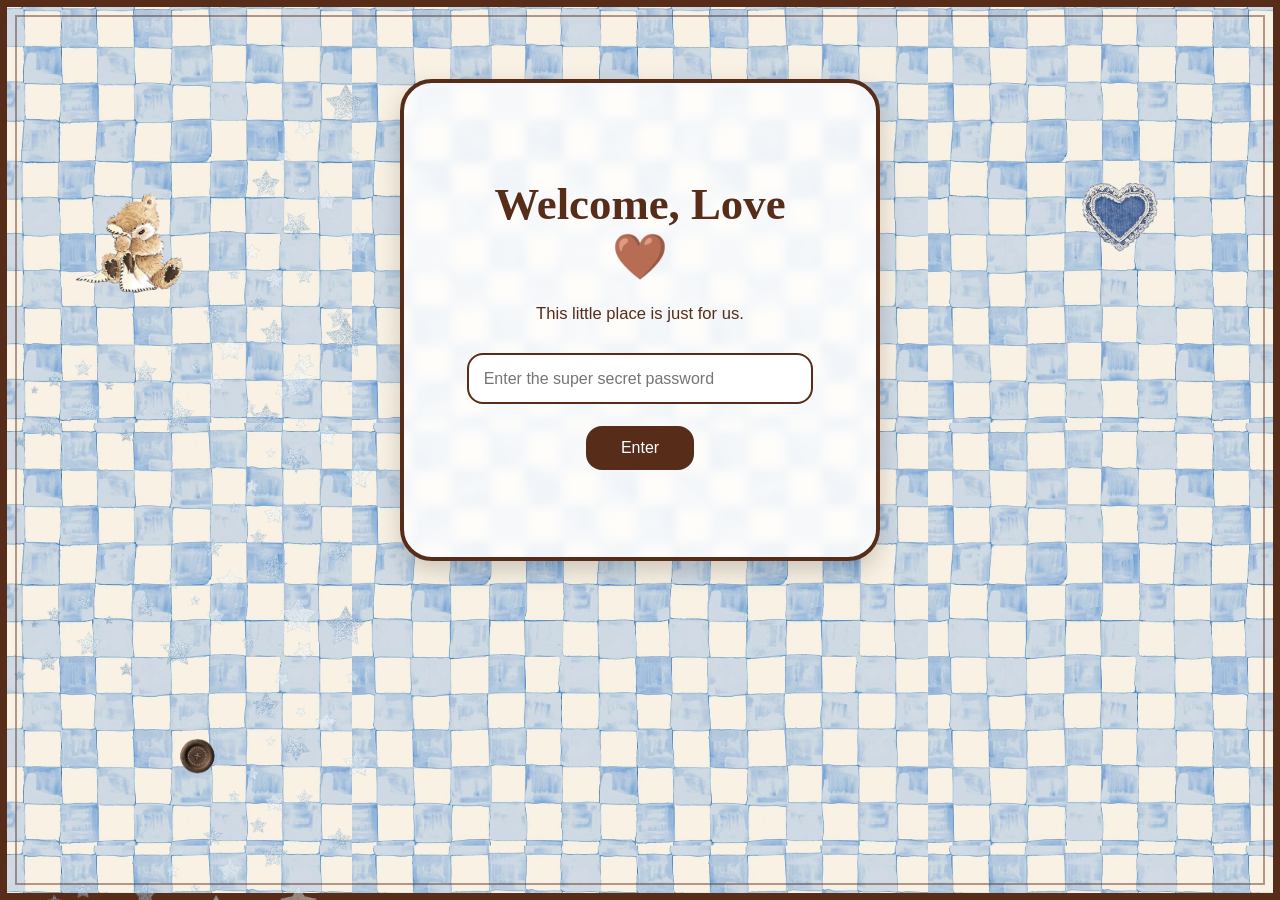
<file: index.html>
<!DOCTYPE html>
<html lang="en">

<head>

    <meta charset="UTF-8">
    <meta name="viewport" content="width=device-width, initial-scale=1.0">

    <title>Welcome ❤️</title>

    <link rel="stylesheet" href="style.css">

</head>

<body class="login-page">
<img src="images/bear w blanket.png" class="bear">
<img src="images/lace heart.png" class="lace-heart">
<img src="images/button brown.png" class="button-brown">

<div class="star-strip">
    <img src="images/stars.png">
    <img src="images/stars.png">
    <img src="images/stars.png">
</div>
<div class="login-container">

    <h1>Welcome, Love 🤎</h1>

    <p>
        This little place is just for us.
    </p>

    <input
        type="password"
        id="password"
        placeholder="Enter the super secret password">

    <button onclick="checkPassword()">
        Enter
    </button>

    <p id="error"></p>

</div>

<script src="login.js"></script>

</body>

</html>
</file>
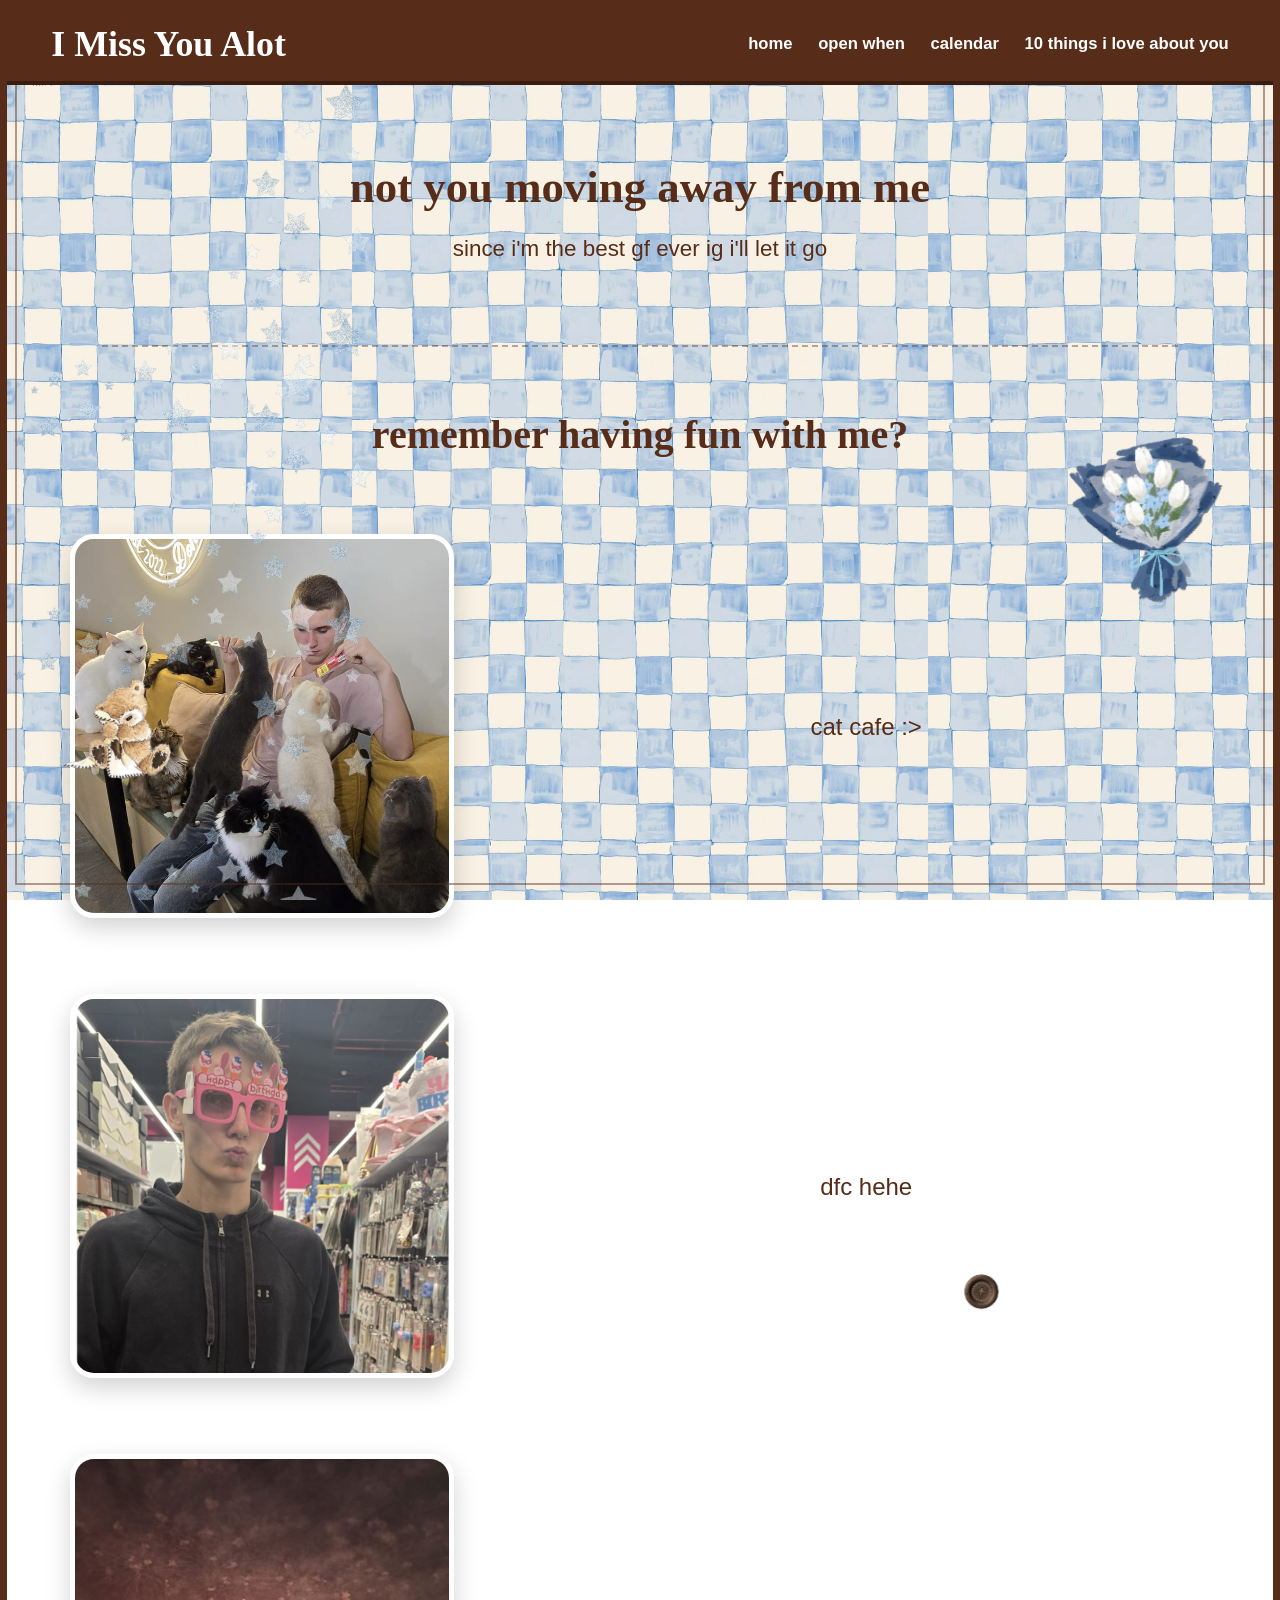
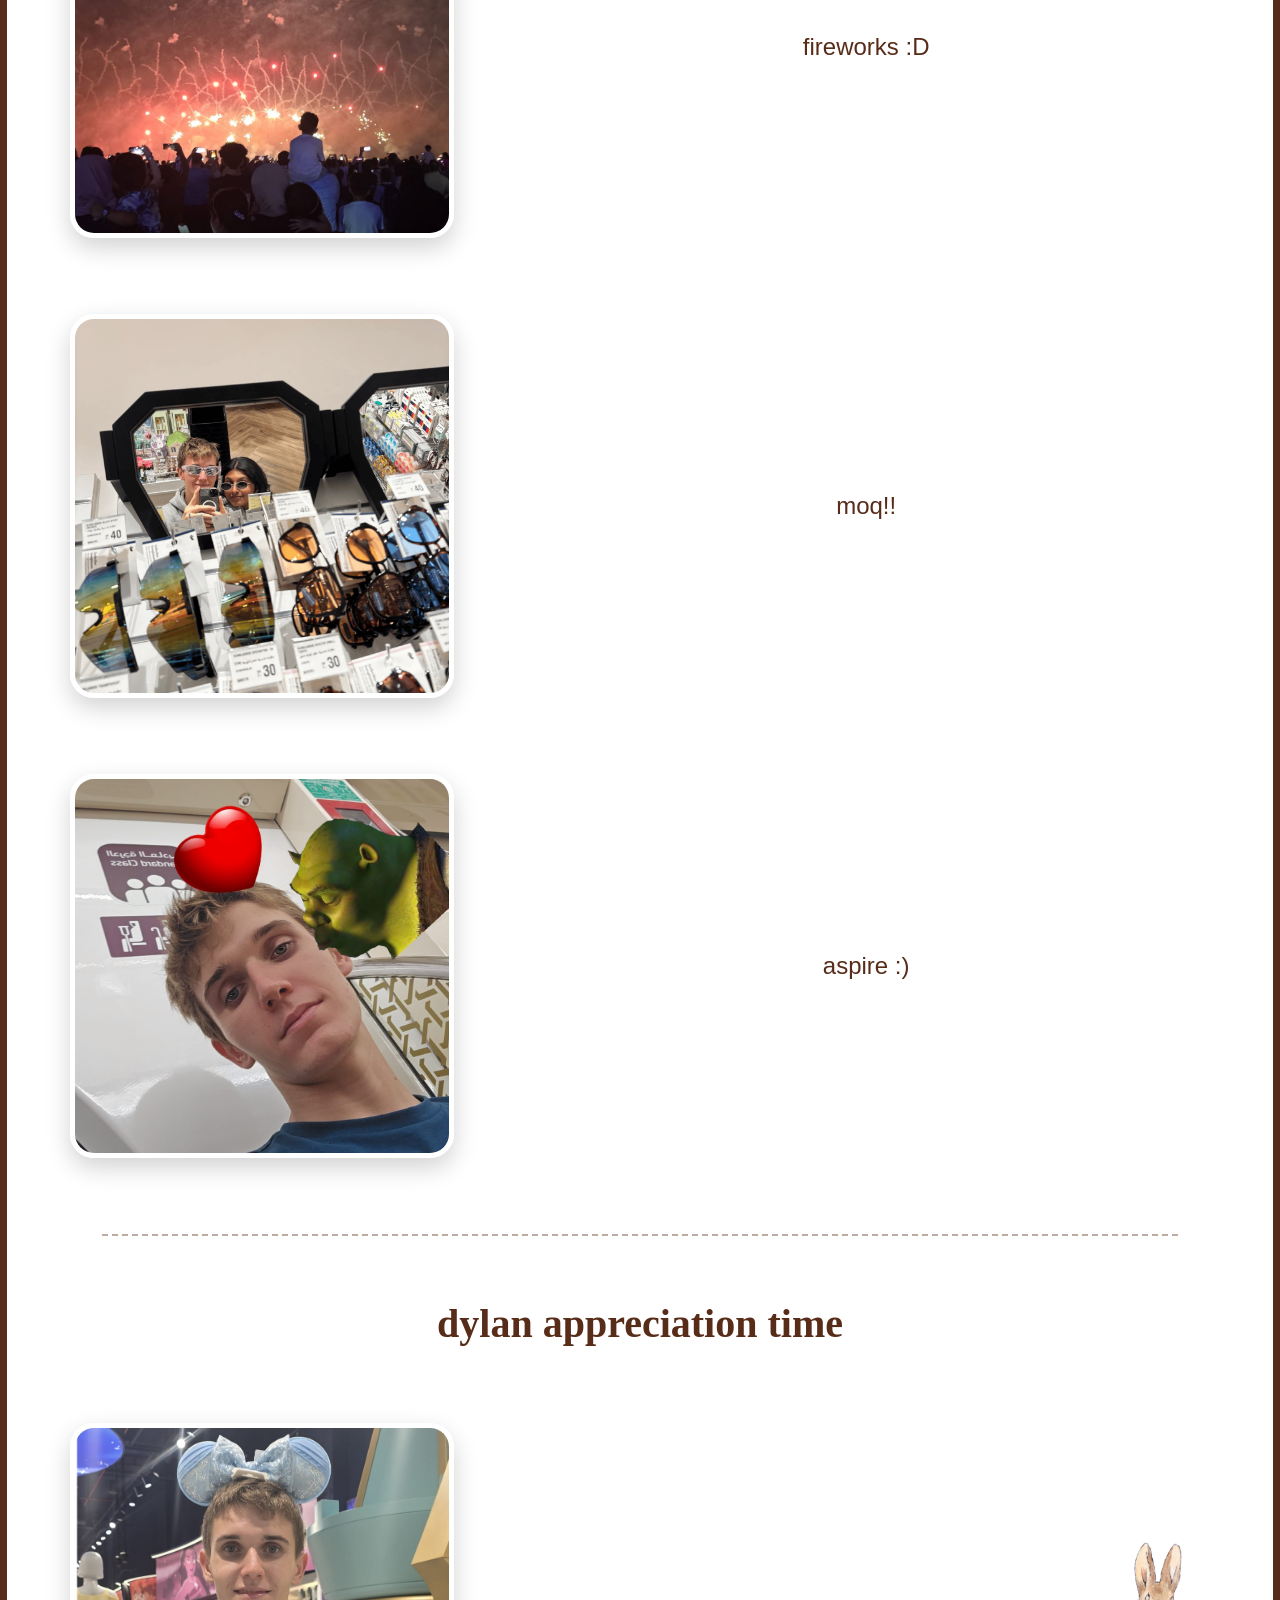
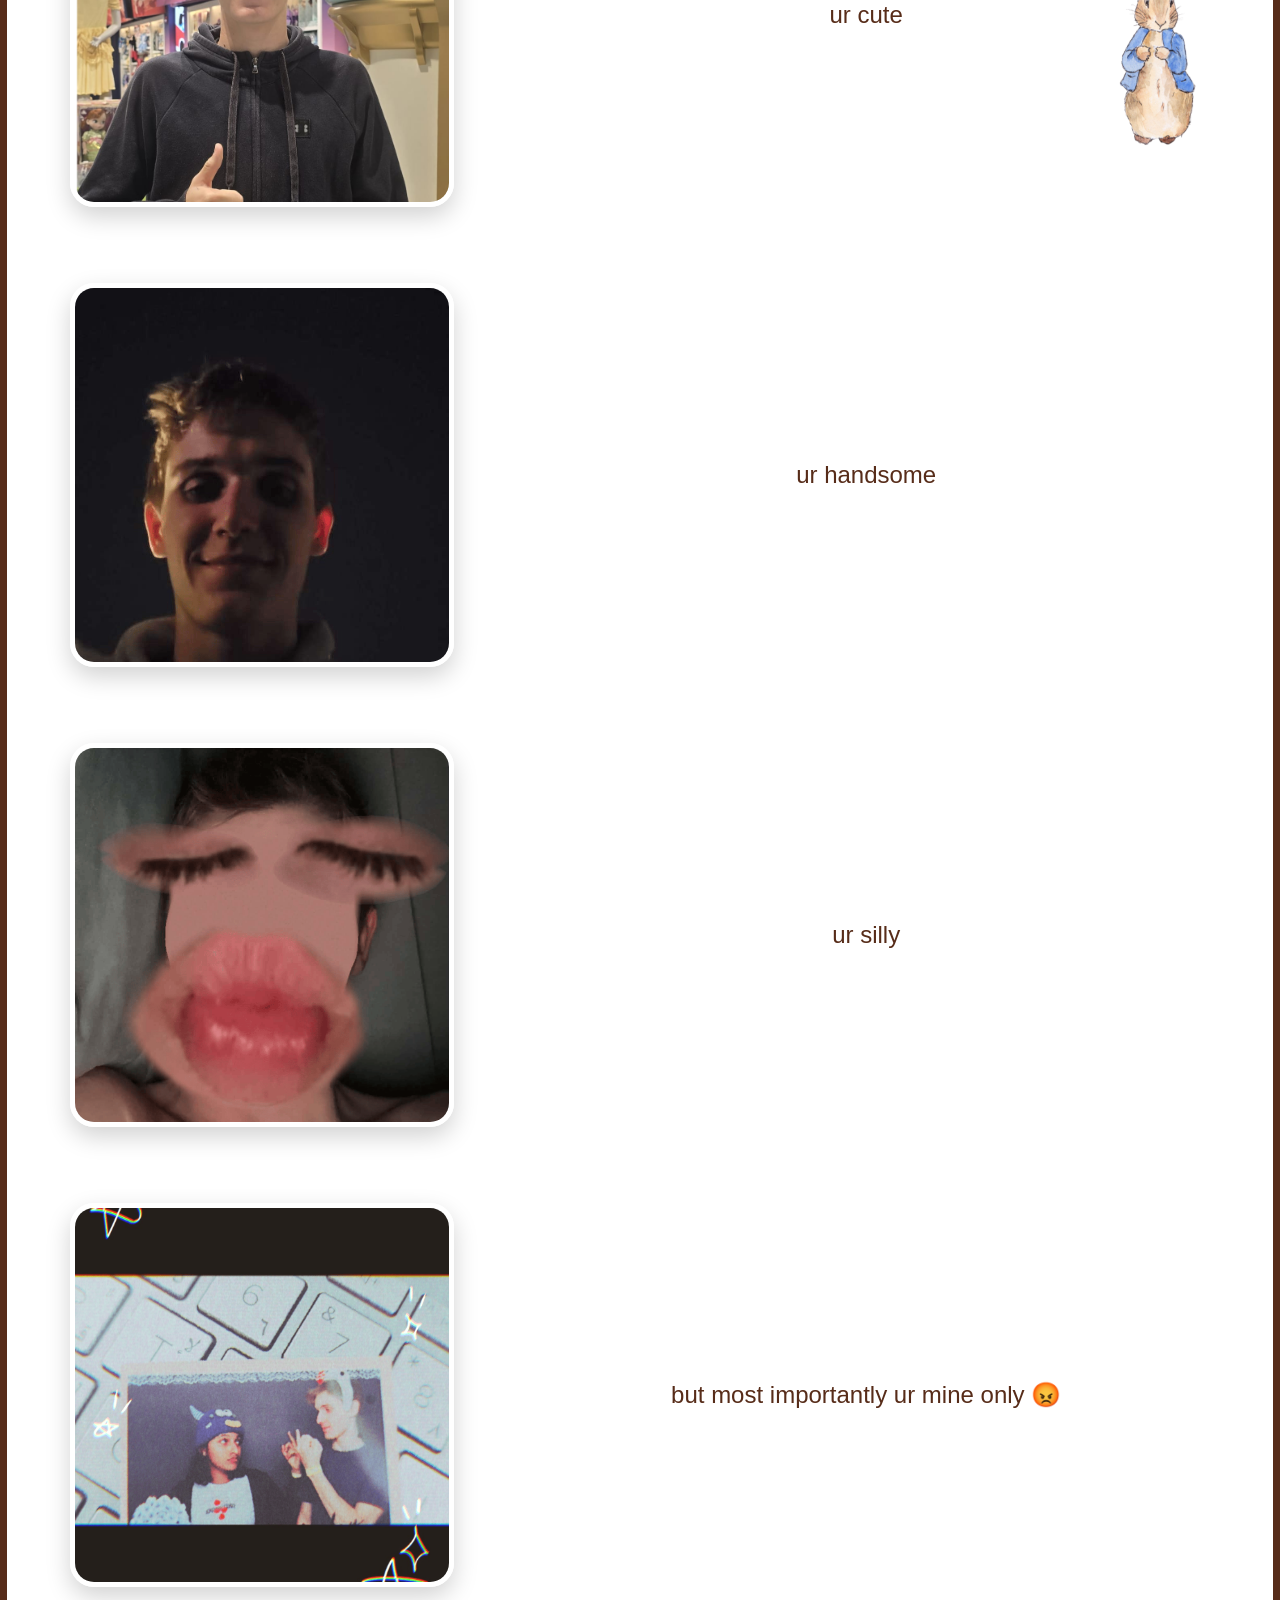
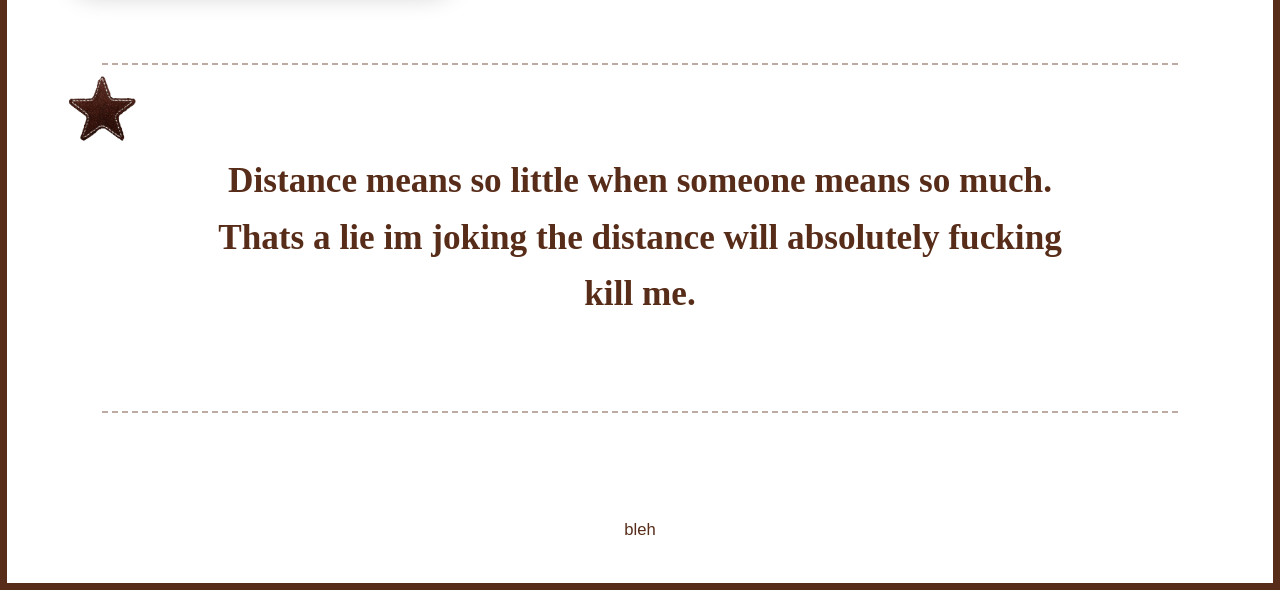
<file: home.html>
<!DOCTYPE html>
<html lang="en">

<head>

    <meta charset="UTF-8">
    <meta name="viewport" content="width=device-width, initial-scale=1.0">

    <title>I Miss You Alot</title>

    <link rel="stylesheet" href="style.css">

</head>

<body class="home-page">
<img src="images/bear w blanket.png" class="bear">
<img src="images/bunny.png" class="bunny">
<img src="images/boquet.png" class="bouquet">
<img src="images/button brown.png" class="button-brown">
<img src="images/cat stamp.png" class="cat-stamp">
<img src="images/star brown.png" class="star-brown">

<div class="star-strip">
    <img src="images/stars.png">
    <img src="images/stars.png">
    <img src="images/stars.png">
</div>
    <!-- Navigation Bar -->

    <nav>

        <h1>I Miss You Alot</h1>

        <ul>

            <li><a href="home.html">home</a></li>
            <li><a href="openwhen.html">open when</a></li>
            <li><a href="calendar.html">calendar</a></li>
            <li><a href="ily.html">10 things i love about you</a></li>

        </ul>

    </nav>

    <!-- Hero Section -->

    <section class="hero">

        <h2>not you moving away from me</h2>

        <p>
            since i'm the best gf ever ig i'll let it go
        </p>

    </section>

    <hr>

    <!-- Our Memories -->

    <section>

        <h2 class="section-title">remember having fun with me?</h2>

        <div class="memory right">

            <div class="memory-text">
                <p>cat cafe :></p>
            </div>

            <img src="images/catcafe.png" alt="Cat Cafe" class="hero-photo">

        </div>

        <div class="memory left">

            <img src="images/dfc.png" alt="DFC" class="hero-photo">

            <div class="memory-text">
                <p>dfc hehe</p>
            </div>

        </div>

        <div class="memory right">

            <div class="memory-text">
                <p>fireworks :D</p>
            </div>

            <img src="images/fireworks.png" alt="Fireworks" class="hero-photo">

        </div>

        <div class="memory left">

            <img src="images/moq.png" alt="MOQ" class="hero-photo">

            <div class="memory-text">
                <p>moq!!</p>
            </div>

        </div>

        <div class="memory right">

            <div class="memory-text">
                <p>aspire :)</p>
            </div>

            <img src="images/aspire.png" alt="Aspire" class="hero-photo">

        </div>

    </section>

    <hr>

    <!-- Dylan Appreciation -->

    <section>

        <h2 class="section-title">dylan appreciation time</h2>

        <div class="memory right">

            <div class="memory-text">

                <p>ur cute</p>

            </div>

            <img src="images/cute.png" alt="Cute" class="hero-photo">

        </div>

        <div class="memory left">

            <img src="images/handsome.png" alt="Handsome" class="hero-photo">

            <div class="memory-text">

                <p>ur handsome</p>

            </div>

        </div>

        <div class="memory right">

            <div class="memory-text">

                <p>ur silly</p>

            </div>

            <img src="images/silly.png" alt="Silly" class="hero-photo">

        </div>

        <div class="memory left">

            <img src="images/mine.png" alt="Mine" class="hero-photo">

            <div class="memory-text">

                <p>but most importantly ur mine only 😡</p>

            </div>

        </div>

    </section>

    <hr>

    <!-- Quote -->

    <section class="quote">

        <h2>

            Distance means so little when someone means so much.
            Thats a lie im joking the distance will absolutely fucking kill me.

        </h2>

    </section>

    <hr>

    <!-- Footer -->

    <footer>

        <p>bleh</p>

    </footer>

</body>

</html>
</file>
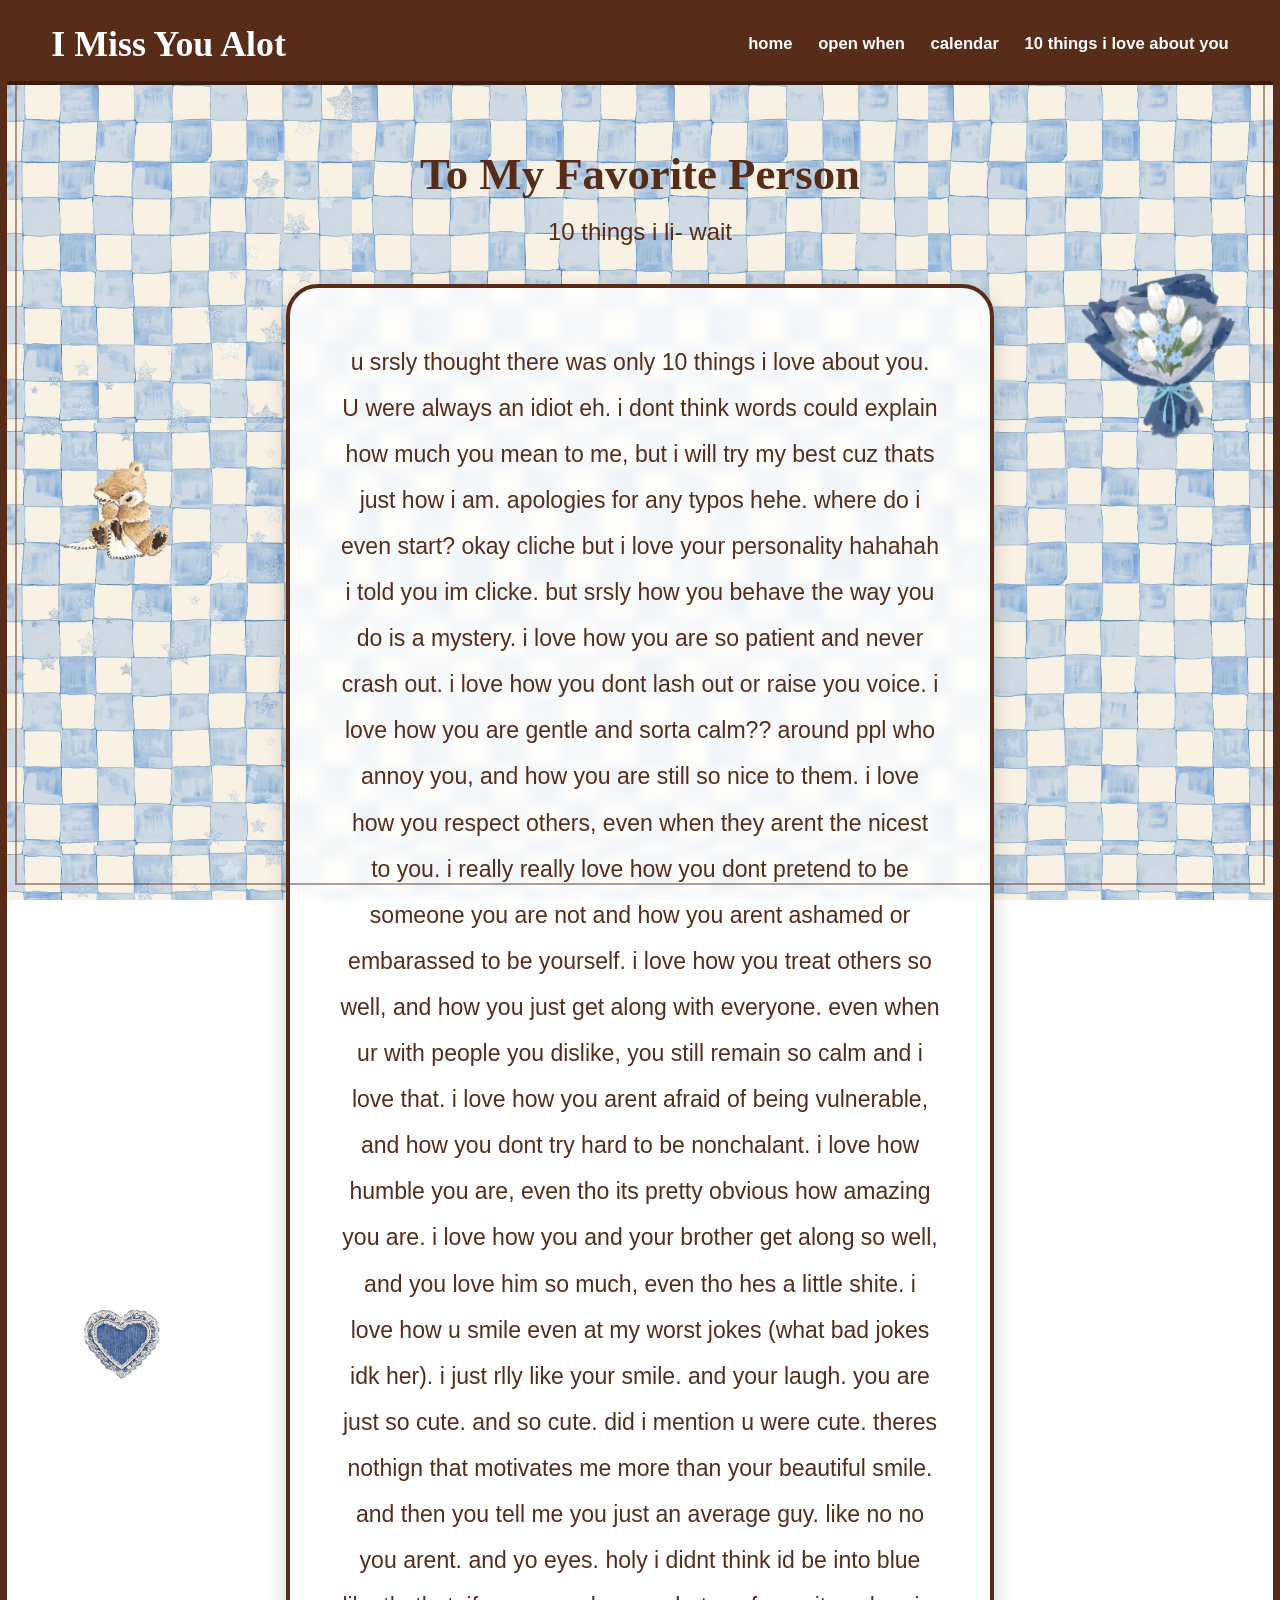
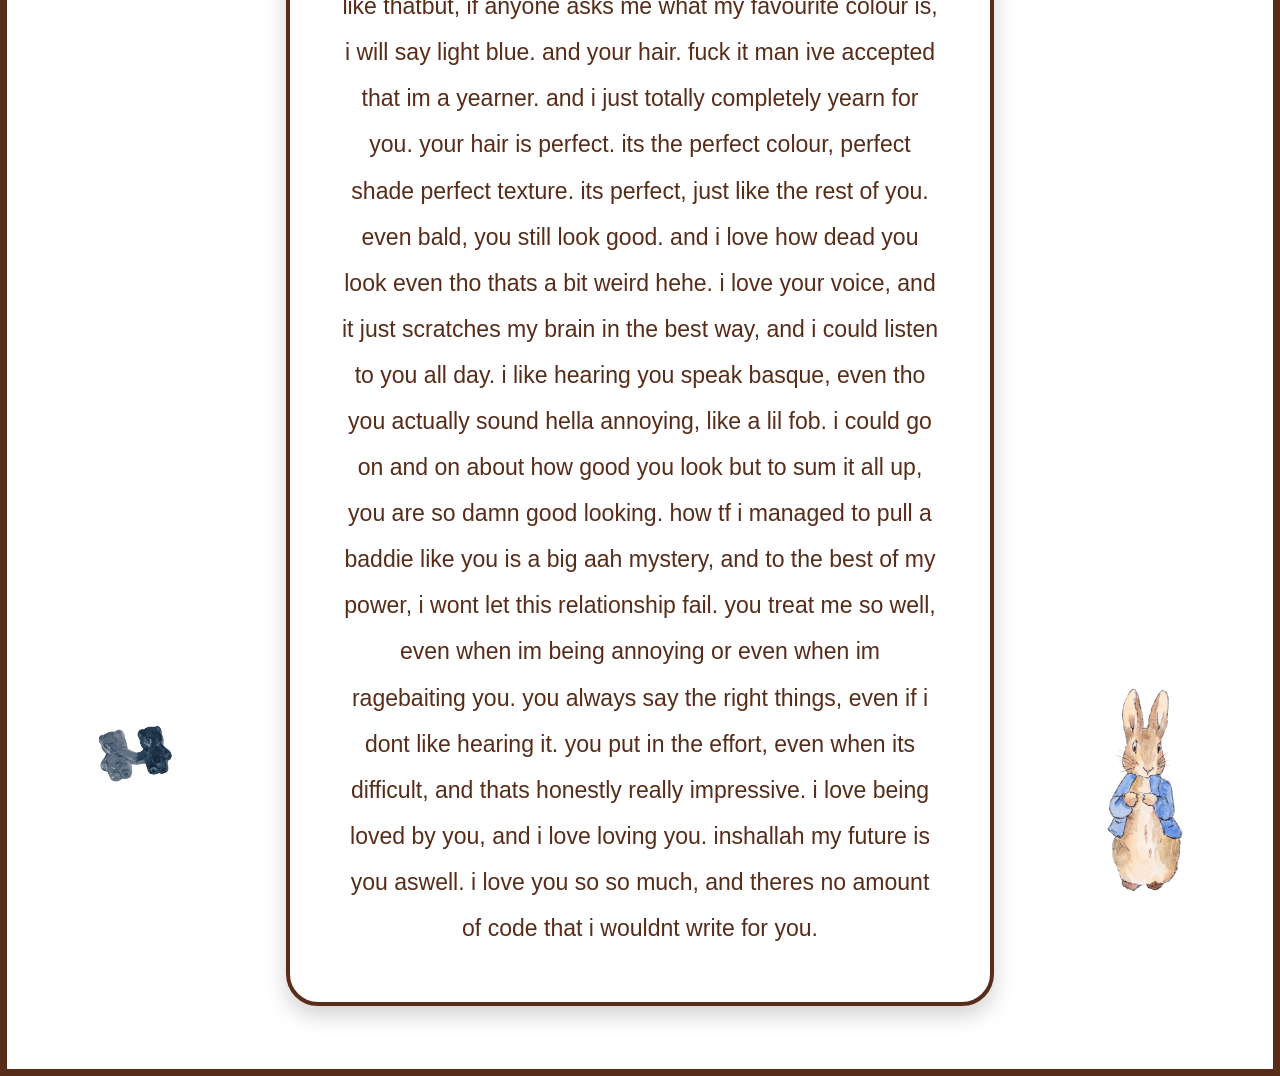
<file: ily.html>
<!DOCTYPE html>
<html lang="en">

<head>

    <meta charset="UTF-8">

    <meta name="viewport" content="width=device-width, initial-scale=1.0">

    <title>10 things i love about you</title>

    <link rel="stylesheet" href="style.css">

</head>

<body class="ily-page">
<img src="images/bear w blanket.png" class="bear">
<img src="images/bunny.png" class="bunny">
<img src="images/boquet.png" class="bouquet">
<img src="images/gummy bear.png" class="gummy-bear">
<img src="images/lace heart.png" class="lace-heart">

<div class="star-strip">
    <img src="images/stars.png">
    <img src="images/stars.png">
    <img src="images/stars.png">
</div>
<nav>

    <h1>I Miss You Alot</h1>

    <ul>
            <li><a href="home.html">home</a></li>
            <li><a href="openwhen.html">open when</a></li>
            <li><a href="calendar.html">calendar</a></li>
            <li><a href="ily.html">10 things i love about you</a></li>

    </ul>

</nav>

<section class="love-page">

    <h1>To My Favorite Person </h1>

    <p class="subtitle">
        10 things i li- wait
    </p>

    <div class="letter">

        <p>

            u srsly thought there was only 10 things i love about you. U were always an idiot eh.
            i dont think words could explain how much you mean to me, but i will try my best cuz thats just how i am. apologies for any typos hehe. where do i even start? okay cliche but i love your personality hahahah i told you im clicke. but srsly how you behave the way you do is a mystery. i love how you are so patient and never crash out. i love how you dont lash out or raise you voice. i love how you are gentle and sorta calm?? around ppl who annoy you, and how you are still so nice to them. i love how you respect others, even when they arent the nicest to you. i really really love how you dont pretend to be someone you are not and how you arent ashamed or embarassed to be yourself. i love how you treat others so well, and how you just get along with everyone. even when ur with people you dislike, you still remain so calm and i love that. i love how you arent afraid of being vulnerable, and how you dont try hard to be nonchalant. i love how humble you are, even tho its pretty obvious how amazing you are. i love how you and your brother get along so well, and you love him so much, even tho hes a little shite. i love how u smile even at my worst jokes (what bad jokes idk her). i just rlly like your smile. and your laugh. you are just so cute. and so cute. did i mention u were cute. theres nothign that motivates me more than your beautiful smile. and then you tell me you just an average guy. like no no you arent. and yo eyes. holy i didnt think id be into blue like thatbut, if anyone asks me what my favourite colour is, i will say light blue. and your hair. fuck it man ive accepted that im a yearner. and i just totally completely yearn for you. your hair is perfect. its the perfect colour, perfect shade perfect texture. its perfect, just like the rest of you. even bald, you still look good. and i love how dead you look even tho thats a bit weird hehe. i love your voice, and it just scratches my brain in the best way, and i could listen to you all day. i like hearing you speak basque, even tho you actually sound hella annoying, like a lil fob. i could go on and on about how good you look but to sum it all up, you are so damn good looking. how tf i managed to pull a baddie like you is a big aah mystery, and to the best of my power, i wont let this relationship fail. you treat me so well, even when im being annoying or even when im ragebaiting you. you always say the right things, even if i dont like hearing it. you put in the effort, even when its difficult, and thats honestly really impressive. i love being loved by you, and i love loving you. inshallah my future is you aswell. 
            i love you so so much, and theres no amount of code that i wouldnt write for you.

        </p>

    </div>

</section>

</body>

</html>
</file>
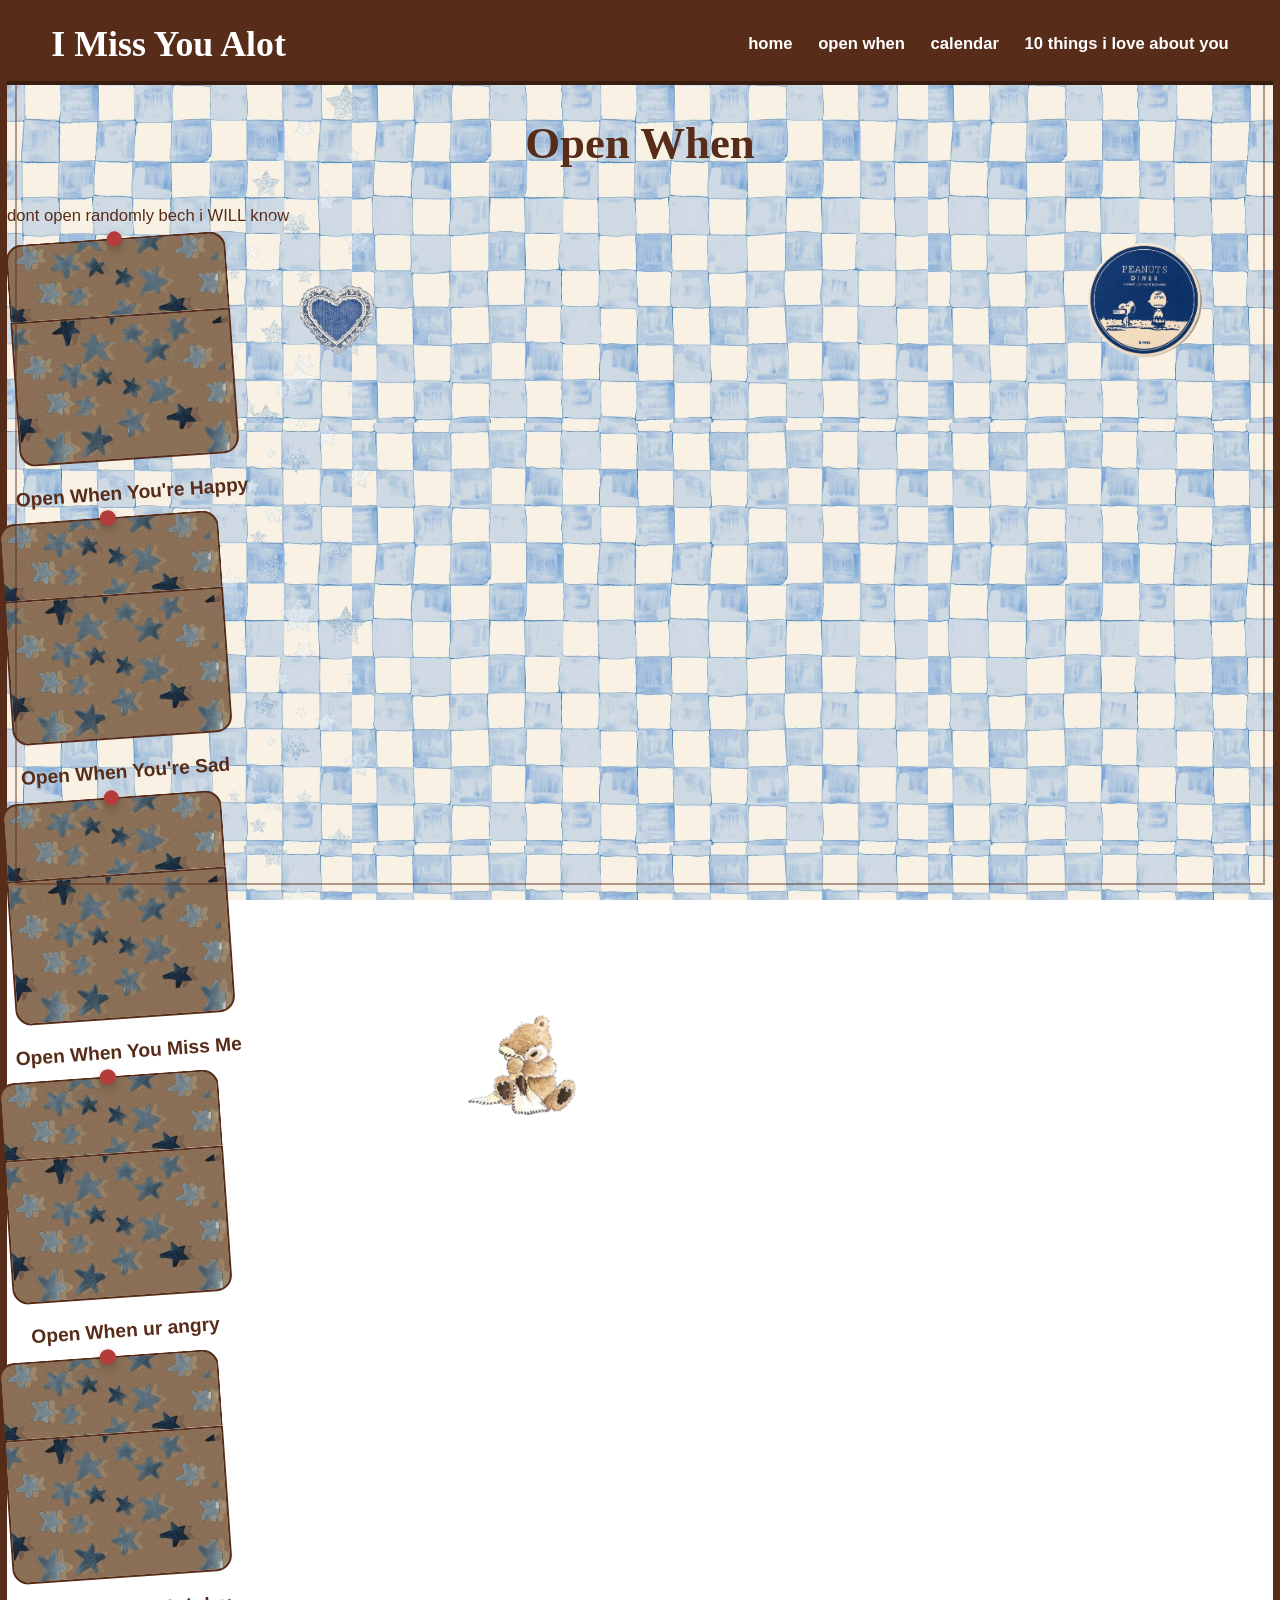
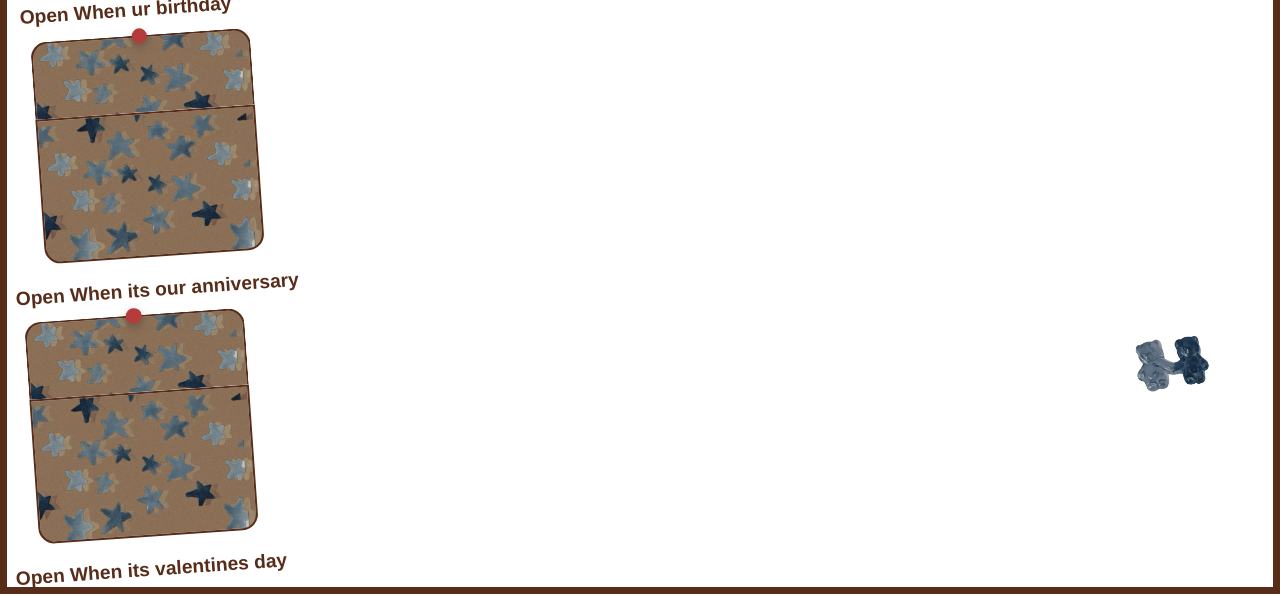
<file: openwhen.html>
<!DOCTYPE html>
<html lang="en">

<head>

    <meta charset="UTF-8">
    <meta name="viewport" content="width=device-width, initial-scale=1.0">
    <title>open when </title>

    <link rel="stylesheet" href="style.css">

</head>

<body class="letters-page">
<img src="images/bear w blanket.png" class="bear">
<img src="images/record.png" class="record">
<img src="images/gummy bear.png" class="gummy-bear">
<img src="images/lace heart.png" class="lace-heart">

<div class="star-strip">
    <img src="images/stars.png">
    <img src="images/stars.png">
    <img src="images/stars.png">
</div>
<nav>

    <h1>I Miss You Alot</h1>

    <ul>
            <li><a href="home.html">home</a></li>
            <li><a href="openwhen.html">open when</a></li>
            <li><a href="calendar.html">calendar</a></li>
            <li><a href="ily.html">10 things i love about you</a></li>
    </ul>

</nav>

<h1>Open When </h1>

<p>
    dont open randomly bech i WILL know
</p>



    <!-- Letter 1 -->

<div class="letter-card">

    <button class="envelope">
        
        <div class="pin"></div>

        <div class="envelope-top"></div>

        <div class="envelope-body"></div>

        <p>Open When You're Happy</p>
    </button>

    <div class="message">


        <p>
            Ur happy huh. Why u happy without me😡. Joking i love you vave n i hope ur always happy(even when im not there ig). Ur smile is so gorgeous, im scared of everything i would risk to see it (insert risk it all by bruno mars). But genuinely, theres nothing i wouldnt do for u. Thank u for making me the happiest person ever. Mi bombo.
        </p>

    </div>

</div>
    <!-- Letter 2 -->

<div class="letter-card">

    <button class="envelope">   

         <div class="pin"></div>

         <div class="envelope-top"></div>

         <div class="envelope-body"></div>

        <p>Open When You're Sad</p>
    </button>

    <div class="message">


        <p>
            WHO MADE U SAD HUH🔪🔪🔪. Dw bebe i'll be on their ass tonight. I hate it when ur sad, cuz it makes me sad too. Honestly, u such a perfect boi, why would anyone ever wanna make you sad. You always try ur hardest to maintain good relations with people, and would never hurt anyone, so if theres a person in this world that deserves all the love and attention, its def u dylan. Idk about others, but you definitely have all my love and attention. If my brain was an SD card, ik all the space would be taken up by memories of you. And i wouldnt have it any other way. If ur still sad, yk what u can do. Its rlly easy. Its called picking up the damn phone and dialing my damn number and talking to me.
        </p>

    </div>

</div>

    <!-- Letter 3 -->

<div class="letter-card">

    <button class="envelope">
    
        <div class="pin"></div>

        <div class="envelope-top"></div>

        <div class="envelope-body"></div>
        <p>Open When You Miss Me</p>
    </button>

    <div class="message">


        <p>
            I miss you too. Lowk rn as im making this idek if u left or not. Even when ur here i always be missing you. Im gonna be lit so sick without you. I miss everythign about you, even ur weird cat hair jumper that makes my eyes water. But yk what makes my eyes water more-u being far away from me. I wholeheartedly hope and pray for a future that has you in it. Cuz ill love u forever and ever and ever and ever. If u still miss me just call me vave its rlly that simple. Hopefully i dont get too emotional like a fucking crybaby bitch.
        </p>

    </div>

</div>

    <!-- Letter 4 -->

<div class="letter-card">

    <button class="envelope">
        
        <div class="pin"></div>

        <div class="envelope-top"></div>

        <div class="envelope-body"></div>
        <p>Open When ur angry</p>
    </button>

    <div class="message">

        <p>
            Honestly i cant picture u angry. Maybe slightly mad but not angry. You just a peaceful chill guy and i like that a lot about you. Just think cute thoughts like cats and puppies and me.  Also im lowk tired of pretending that my pillow is you soooo. Have you been drinking water enough?? Has luc been annoying you more lately? Is ur mom still being unreasonable?? Is someone from school bothering you?? Whatever it is yk im here to hear u out. Im not good at comforting but i try. I love u lots baby. I hope you dont get too worked up.
        </p>

    </div>

</div>

<!-- Letter 5 -->

<div class="letter-card">

    <button class="envelope">
        
        <div class="pin"></div>

        <div class="envelope-top"></div>

        <div class="envelope-body"></div>

        <p>Open When ur birthday</p>
    </button>

    <div class="message">

        <p>
            Happy birthday my love🎂🎂 Im really sorry if i couldnt be there to celebrate it with you. Trust me im just as disappointed as you are. Im even willing to break the bank and send you a lil post, but idk lets see if i acc pulled that off. Was ur birthday cake tasty? Did u get cool presents?? Sending all the air kisses. Another year not cracked ahahahhahahahha. Im joking ofc its ok if ur a virgin. The 8th of Jan 2010 was honestly one of the best days in my life and i wasnt even born then. But you were, and im incredibly thankful to everyone who may have contributed to us having crossed paths. You are the best thing thats happened to me this year, and the next, and probably the next (if we havent dumped eachother ahhahah). I love uuuu
        </p>

    </div>

</div>

    <!-- Letter 6 -->

<div class="letter-card">

    <button class="envelope">
        <div class="pin"></div>

        <div class="envelope-top"></div>

        <div class="envelope-body"></div>
        <p>Open When its our anniversary</p>
    </button>

    <div class="message">

        <p>
            OMG 1 year since we been dating thats crazy. If you ask me what i dont like about you id say ur parents. They amazing for giving birth to you, but also they took u away from me so hell naw they my opp. I hope one year turns into ten which turns into eternity. Cuz i cant imagine eternity not spent with you and better not either. Mi bombo if we in the same country id be doing crazy things to you. Love u 3000
        </p>

    </div>

</div>

      <!-- Letter 7 -->

<div class="letter-card">

    <button class="envelope">
        <div class="pin"></div>

        <div class="envelope-top"></div>

        <div class="envelope-body"></div>
        <p>Open When its valentines day</p>
    </button>

    <div class="message">

        <p>
            Love love love. I love dylan akarregi murphy a whole lot. If anyone asks me what my forever looks like, id say it looks a lot like you. I love you more than i did yesterday, and tomorrow i will love you more than i did today. Words cant express the amount of love i have for you, and neither can numbers, or anything real or fake. Ill always be the pineapple to your lemonade. Wanna be my valentine just for shits and giggles?
        </p>

    </div>
</div>

<script src="script.js"></script>

</body>

</html>
</file>
<file: style.css>
/* ==========================================================
                    WHOLE WEBSITE
========================================================== */

*{

    margin:0;
    padding:0;
    box-sizing:border-box;

}

html{

    scroll-behavior:smooth;

    font-size:100%;

}

body{

    background-image:url("images/bg.png");
    background-size:clamp(350px, 45vw, 700px);
    background-repeat:repeat;
    background-position:center top;
    background-attachment:fixed;

    color:#572C19;

    font-family:"Quicksand",sans-serif;

    min-height:100vh;

    overflow-x:hidden;

    position:relative;

    border:0.6vw solid #572C19;

}

/* ---------- Page Frame ---------- */

body::before{

    content:"";

    position:fixed;

    inset:1.2vw;

    border:0.18vw solid rgba(87,44,25,.45);

    pointer-events:none;

    z-index:999;

}

/* ==========================================================
                        TEXT
========================================================== */

h1,
h2,
h3{

    font-family:"DM Serif Display",serif;

    color:#572C19;

}

h1{

    text-align:center;

    font-size:clamp(2rem,4vw,2.8rem);

    margin:2rem 0;

}

h2{

    text-align:center;

    font-size:clamp(1.6rem,3vw,2.2rem);

    margin-bottom:1.5rem;

}

p{

    font-size:clamp(1rem,1.3vw,1.2rem);

    color:#572C19;

    line-height:1.8;

}

hr{

    width:85%;

    margin:4rem auto;

    border:none;

    border-top:0.15rem dashed rgba(87,44,25,.4);

}

/* ==========================================================
                        LINKS
========================================================== */

a{

    text-decoration:none;

    color:inherit;

    transition:.25s;

}

/* ==========================================================
                    NAVIGATION
========================================================== */

nav{

    background:#572C19;

    display:flex;

    justify-content:space-between;

    align-items:center;

    padding:1rem 3.5%;

    border-bottom:0.3rem solid #3A1D11;

    position:sticky;

    top:0;

    z-index:1000;

}

nav h1{

    margin:0;

    color:white;

    font-size:clamp(1.8rem,2.8vw,2.4rem);

    white-space:nowrap;

}

nav ul{

    display:flex;

    list-style:none;

    gap:clamp(1rem,2vw,2.2rem);

    align-items:center;

    flex-wrap:wrap;

}

nav li{

    transition:.25s;

}

nav li:hover{

    transform:translateY(-0.2rem);

}

nav a{

    color:white;

    font-size:clamp(1rem,1.3vw,1.2rem);

    font-weight:700;

}

nav a:hover{

    color:#98CDEB;

}

/* ==========================================================
                    LOGIN PAGE
========================================================== */

.login-container{

    width:min(90%,30rem);

    margin:8vh auto;

    background:rgba(255,255,255,.82);

    backdrop-filter:blur(5px);

    border:0.25rem solid #572C19;

    border-radius:2rem;

    padding:5%;

    text-align:center;

    position:relative;

    box-shadow:0 0.6rem 1.5rem rgba(0,0,0,.18);

}

.login-container h1{

    margin-bottom:1rem;

}

.login-container p{

    margin-bottom:1.5rem;

}

.login-container input{

    width:100%;

    padding:0.9rem;

    border:0.13rem solid #572C19;

    border-radius:1rem;

    font-size:clamp(1rem,1.2vw,1.1rem);

    font-family:"Quicksand",sans-serif;

    color:#572C19;

    background:white;

    outline:none;

    transition:.25s;

}

.login-container input:focus{

    border-color:#8A5A44;

    transform:scale(1.02);

}

.login-container button{

    margin-top:1.4rem;

    padding:0.8rem 2.2rem;

    border:none;

    border-radius:1rem;

    background:#572C19;

    color:white;

    font-size:clamp(1rem,1.2vw,1.1rem);

    font-family:"Quicksand",sans-serif;

    cursor:pointer;

    transition:.3s;

}

.login-container button:hover{

    background:#75432B;

    transform:translateY(-0.2rem);

}

#error{

    margin-top:1rem;

    color:#B63B3B;

}

/* ==========================================================
            LOGIN PAGE DECORATIONS
========================================================== */

/* ==========================================================
                        HOME PAGE
========================================================== */

/* ---------- HERO ---------- */

.hero{

    width:90%;

    max-width:1200px;

    margin:6% auto;

    text-align:center;

}

.hero h2{

    font-size:clamp(2rem,4vw,2.8rem);

    margin-bottom:1rem;

}

.hero p{

    width:min(70%,700px);

    margin:0 auto 2.5rem;

    font-size:clamp(1.1rem,2vw,1.4rem);

}

/* ---------- SECTION TITLES ---------- */

.section-title{

    text-align:center;

    font-size:clamp(1.8rem,3.5vw,2.5rem);

    margin:5% 0 3%;

}

/* ---------- MEMORY LAYOUT ---------- */

.memory{

    width:90%;

    max-width:1200px;

    margin:6% auto;

    display:flex;

    justify-content:space-between;

    align-items:center;

    gap:6%;

}

.memory.left{

    flex-direction:row;

}

.memory.right{

    flex-direction:row-reverse;

}

/* ---------- TEXT ---------- */

.memory-text{

    flex:1;

    text-align:center;

}

.memory-text p{

    font-size:clamp(1.15rem,2vw,1.5rem);

}

/* ---------- PHOTOS ---------- */

.hero-photo{

    width:clamp(220px,30vw,400px);

    aspect-ratio:1/1;

    object-fit:cover;

    object-position:center;

    border-radius:1.5rem;

    border:0.35rem solid white;

    box-shadow:0 .6rem 1.5rem rgba(0,0,0,.18);

    transition:.35s;

    flex-shrink:0;

}

.hero-photo:hover{

    transform:scale(1.05) rotate(-2deg);

}

/* ---------- QUOTE ---------- */

.quote{

    width:min(80%,900px);

    margin:7% auto;

    text-align:center;

}

.quote h2{

    font-size:clamp(1.5rem,3vw,2.2rem);

    line-height:1.6;

}

/* ---------- FOOTER ---------- */

footer{

    text-align:center;

    padding:3%;

}

/* ==========================================================
                HOME PAGE DECORATIONS
========================================================== */

/* ==========================================================
                        OPEN WHEN
========================================================== */

/* ---------- PAGE TITLE ---------- */

.letters-title{

    text-align:center;

    margin-top:5%;

}

/* ---------- LETTER GRID ---------- */

.letters{

    width:90%;

    max-width:1400px;

    margin:5% auto;

    display:grid;

    grid-template-columns:repeat(auto-fit,minmax(260px,1fr));

    gap:5%;

    justify-items:center;

}

/* ---------- ENVELOPE ---------- */

.envelope{

    background:none;

    border:none;

    cursor:pointer;

    display:flex;

    flex-direction:column;

    align-items:center;

    transition:.3s;

}

/* ---------- RANDOM ROTATIONS ---------- */

.envelope:nth-child(1){ transform:rotate(-4deg); }
.envelope:nth-child(2){ transform:rotate(3deg); }
.envelope:nth-child(3){ transform:rotate(-2deg); }
.envelope:nth-child(4){ transform:rotate(5deg); }
.envelope:nth-child(5){ transform:rotate(-3deg); }
.envelope:nth-child(6){ transform:rotate(2deg); }
.envelope:nth-child(7){ transform:rotate(-5deg); }

/* ---------- HOVER ---------- */

.envelope:hover{

    transform:translateY(-0.8rem) scale(1.04);

}

/* ---------- PUSH PIN ---------- */

.pin{

    width:clamp(14px,1.2vw,20px);

    aspect-ratio:1;

    border-radius:50%;

    background:#B63B3B;

    margin-bottom:-0.5rem;

    z-index:5;

    box-shadow:0 .2rem .5rem rgba(0,0,0,.25);

}

/* ---------- ENVELOPE BODY ---------- */

.envelope-body{

    width:clamp(170px,18vw,220px);

    aspect-ratio:19/12.5;

    background-image:url("images/pattern.png");

    background-size:cover;

    background-position:center;

    border:.13rem solid #572C19;

    border-radius:0 0 1rem 1rem;

    position:relative;

}

/* ---------- ENVELOPE FLAP ---------- */

.envelope-top{

    width:clamp(170px,18vw,220px);

    height:clamp(60px,6vw,80px);

    background-image:url("images/pattern.png");

    background-size:cover;

    background-position:center;

    border:.13rem solid #572C19;

    border-bottom:none;

    border-radius:1rem 1rem 0 0;

    position:relative;

    transform-origin:bottom;

    transition:.5s;

    z-index:2;

}

.envelope:hover .envelope-top{

    transform:rotateX(180deg);

}

/* ---------- LABEL ---------- */

.envelope p{

    margin-top:1rem;

    font-size:clamp(1rem,1.5vw,1.25rem);

    font-weight:700;

    text-align:center;

}

/* ---------- LETTER ---------- */

.message{

    display:none;

    width:min(90%,900px);

    margin-top:-1rem;

    background:#FFFDF8;

    border:.2rem solid #572C19;

    border-radius:1.6rem;

    padding:4%;

    box-shadow:0 .6rem 1.5rem rgba(0,0,0,.18);

}

/* ---------- LETTER PHOTO ---------- */

.message img{

    width:100%;

    border-radius:1.2rem;

    margin-bottom:1.5rem;

}

/* ---------- LETTER TEXT ---------- */

.message p{

    text-align:left;

    font-size:clamp(1rem,1.3vw,1.2rem);

    line-height:1.9;

}

/* ==========================================================
            OPEN WHEN DECORATIONS
========================================================== */

/* ==========================================================
                        CALENDAR
========================================================== */

/* ---------- PAGE TITLE ---------- */

.calendar-title{

    text-align:center;

    margin-top:5%;

}

/* ---------- CALENDAR CONTAINER ---------- */

.calendar-container{

    width:min(90%,1000px);

    margin:5% auto;

    background:rgba(255,255,255,.82);

    backdrop-filter:blur(5px);

    border:0.25rem solid #572C19;

    border-radius:2rem;

    padding:4%;

    box-shadow:0 .8rem 1.6rem rgba(0,0,0,.18);

}

/* ---------- HEADER ---------- */

.calendar-header{

    display:flex;

    justify-content:space-between;

    align-items:center;

    margin-bottom:2rem;

}

.calendar-header h2{

    margin:0;

    font-size:clamp(1.6rem,3vw,2.2rem);

}

/* ---------- MONTH BUTTONS ---------- */

.calendar-header button{

    width:clamp(42px,4.5vw,55px);

    aspect-ratio:1;

    border:none;

    border-radius:50%;

    background:#572C19;

    color:white;

    font-size:clamp(1rem,2vw,1.4rem);

    cursor:pointer;

    transition:.3s;

}

.calendar-header button:hover{

    background:#75432B;

    transform:scale(1.08);

}

/* ---------- WEEKDAYS ---------- */

.weekdays{

    display:grid;

    grid-template-columns:repeat(7,1fr);

    text-align:center;

    margin-bottom:1rem;

    font-weight:bold;

    font-size:clamp(.9rem,1.3vw,1.1rem);

}

/* ---------- DAYS ---------- */

#calendar{

    display:grid;

    grid-template-columns:repeat(7,1fr);

    gap:clamp(6px,1vw,12px);

}

.day{

    aspect-ratio:1/1;

    min-height:70px;

    background:#FFFDF8;

    border:.13rem solid #572C19;

    border-radius:1rem;

    display:flex;

    justify-content:center;

    align-items:center;

    font-size:clamp(1rem,1.5vw,1.3rem);

    cursor:pointer;

    transition:.25s;

}

.day:hover{

    background:#CFE7F5;

    transform:translateY(-0.2rem);

}

.empty{

    aspect-ratio:1/1;

    min-height:70px;

}

/* ---------- POPUP ---------- */

.popup{

    display:none;

    width:min(90%,700px);

    margin:4% auto;

    padding:5%;

    background:white;

    border:.25rem solid #572C19;

    border-radius:1.8rem;

    box-shadow:0 .6rem 1.5rem rgba(0,0,0,.18);

}

.popup h2{

    margin-bottom:1.5rem;

}

.popup input{

    width:100%;

    margin-bottom:1.2rem;

}

.popup textarea{

    width:100%;

    min-height:180px;

    padding:1rem;

    border-radius:1rem;

    border:.13rem solid #572C19;

    resize:vertical;

    font-family:"Quicksand",sans-serif;

    font-size:clamp(1rem,1.2vw,1.1rem);

    color:#572C19;

}

.popup textarea:focus{

    outline:none;

}

.popup button{

    margin-top:1.2rem;

    padding:.8rem 2.2rem;

    border:none;

    border-radius:1rem;

    background:#572C19;

    color:white;

    cursor:pointer;

    font-size:clamp(1rem,1.2vw,1.1rem);

    transition:.3s;

}

.popup button:hover{

    background:#75432B;

    transform:translateY(-0.2rem);

}

/* ---------- SAVED IMAGES ---------- */

.popup img{

    width:clamp(160px,30vw,260px);

    border-radius:1rem;

    margin-top:1.2rem;

    border:.2rem solid white;

    box-shadow:0 .5rem 1.2rem rgba(0,0,0,.15);

}

/* ==========================================================
                CALENDAR DECORATIONS
========================================================== */

/* ==========================================================
                    I LOVE YOU PAGE
========================================================== */
.love-page{

    width:100%;

    max-width:1300px;

    margin:5% auto;

    padding:0 10%;

    text-align:center;

}

.love-page h1{

    font-size:clamp(2rem,4vw,2.8rem);

    margin-bottom:1%;

}

.subtitle{

    font-size:clamp(1.1rem,2vw,1.5rem);

    margin-bottom:3%;

}

.letter{

    width:min(70%,800px);

    margin:auto;

    background:rgba(255,255,255,.82);

    backdrop-filter:blur(4px);

    border:.25rem solid #572C19;

    border-radius:2rem;

    padding:5%;

    box-shadow:0 .6rem 1.4rem rgba(0,0,0,.18);

}

.letter p{

    max-width:600px;

    margin:0 auto;

    text-align:center;

    font-size:clamp(1.1rem,1.8vw,1.5rem);

    line-height:2;

}

/* ==========================================================
                I LOVE YOU DECORATIONS
========================================================== */

/* ==========================================================
                    ANIMATIONS
========================================================== */

/* ---------- FLOAT ---------- */

@keyframes float{

    0%,100%{

        transform:translateY(0);

    }

    50%{

        transform:translateY(-0.8rem);

    }

}

/* ---------- SWAY ---------- */

@keyframes sway{

    0%{

        transform:rotate(-6deg);

    }

    50%{

        transform:rotate(6deg);

    }

    100%{

        transform:rotate(-6deg);

    }

}

/* ---------- VINYL ---------- */

@keyframes vinyl{

    from{

        transform:rotate(0deg);

    }

    to{

        transform:rotate(360deg);

    }

}

/* ---------- STAR SCROLL ---------- */

@keyframes starScroll{

    from{

        transform:translateX(100vw);

    }

    to{

        transform:translateX(-120vw);

    }

}

/* ---------- IMAGE DECORATIONS ---------- */

.bear{

    position:absolute;

    width:clamp(110px,12vw,180px);

    animation:float 4s ease-in-out infinite;

    z-index:2;

}

.bunny{

    position:absolute;

    width:clamp(110px,12vw,180px);

    animation:float 5s ease-in-out infinite;

    z-index:2;

}

.bouquet{

    position:absolute;

    width:clamp(110px,12vw,180px);

    animation:sway 4s ease-in-out infinite;

    transform-origin:bottom center;

    z-index:2;

}

.record{

    position:absolute;

    width:clamp(110px,12vw,180px);

    animation:vinyl 8s linear infinite;

    z-index:2;

}

.star-brown{

    position:absolute;

    width:clamp(60px,7vw,100px);

    animation:sway 5s ease-in-out infinite;

    z-index:2;

}

.button-brown{

    position:absolute;

    width:clamp(60px,6vw,90px);

    z-index:2;

}

.cat-stamp{

    position:absolute;

    width:clamp(90px,8vw,130px);

    z-index:2;

}

.gummy-bear{

    position:absolute;

    width:clamp(90px,8vw,130px);

    z-index:2;

}

.lace-heart{

    position:absolute;

    width:clamp(110px,12vw,170px);

    z-index:2;

}

/* ---------- MOVING STARS ---------- */

.star-strip{

    position:fixed;

    inset:0;

    pointer-events:none;

    overflow:hidden;

    z-index:0;

}

.star-strip img{

    position:absolute;

    width:clamp(180px,30vw,380px);

    opacity:.45;

    animation:starScroll 18s linear infinite;

}

.star-strip img:nth-child(1){

    top:8%;

    animation-delay:0s;

}

.star-strip img:nth-child(2){

    top:34%;

    animation-delay:-6s;

}

.star-strip img:nth-child(3){

    top:66%;

    animation-delay:-12s;

}

/* ---------- DECORATION HOVER ---------- */

.bear:hover,
.bunny:hover,
.bouquet:hover,
.record:hover,
.button-brown:hover,
.cat-stamp:hover,
.gummy-bear:hover,
.lace-heart:hover,
.star-brown:hover{

    filter:brightness(1.08);

    transition:.3s;

}
/* ==========================================================
                    DECORATION POSITIONS
========================================================== */


/* ================= LOGIN ================= */

.login-page .bear{

    top:18%;
    left:4%;

}

.login-page .lace-heart{

    top:8%;
    right:6%;

}

.login-page .button-brown{

    bottom:10%;
    left:12%;

}


/* ================= HOME ================= */

.home-page .bear{

    top:12%;
    left:3%;

}

.home-page .bouquet{

    top:8%;
    right:4%;

}

.home-page .button-brown{

    top:23%;
    right:20%;

}

.home-page .bunny{

    top:58%;
    right:3%;

}

.home-page .star-brown{

    bottom:8%;
    left:4%;

}


/* ================= OPEN WHEN ================= */

.letters-page .record{

    top:10%;
    right:4%;

}

.letters-page .lace-heart{

    top:8%;
    left:20%;

}

.letters-page .bear{

    top:45%;
    left:35%;

}

.letters-page .gummy-bear{

    bottom:8%;
    right:4%;

}


/* ================= CALENDAR ================= */

.calendar-page .bouquet{

    top:10%;
    right:4%;

}

.calendar-page .cat-stamp{

    top:55%;
    left:4%;

}

.calendar-page .button-brown{

    top:32%;
    right:5%;

}

.calendar-page .star-brown{

    bottom:10%;
    left:5%;

}


/* ================= ILY ================= */

.ily-page .bear{

    top:16%;
    left:3%;

}

.ily-page .bouquet{

    top:10%;
    right:3%;

}

.ily-page .lace-heart{

    top:45%;
    left:3%;

}

.ily-page .gummy-bear{

    bottom:10%;
    left:6%;

}

.ily-page .bunny{

    bottom:6%;
    right:4%;

}

/* ==========================================================
                    MOBILE
========================================================== */

@media (max-width:768px){

    nav{

        flex-direction:column;

        gap:1rem;

        padding:1rem;

    }

    nav ul{

        justify-content:center;

        gap:1rem;

    }

    .memory,
    .memory.left,
    .memory.right{

        flex-direction:column;

        gap:2rem;

        text-align:center;

    }

    .memory-text{

        order:2;

    }

    .hero-photo{

        order:1;

    }

    .letter{

        width:100%;

    }

    .calendar-container{

        width:96%;

    }

}
</file>
